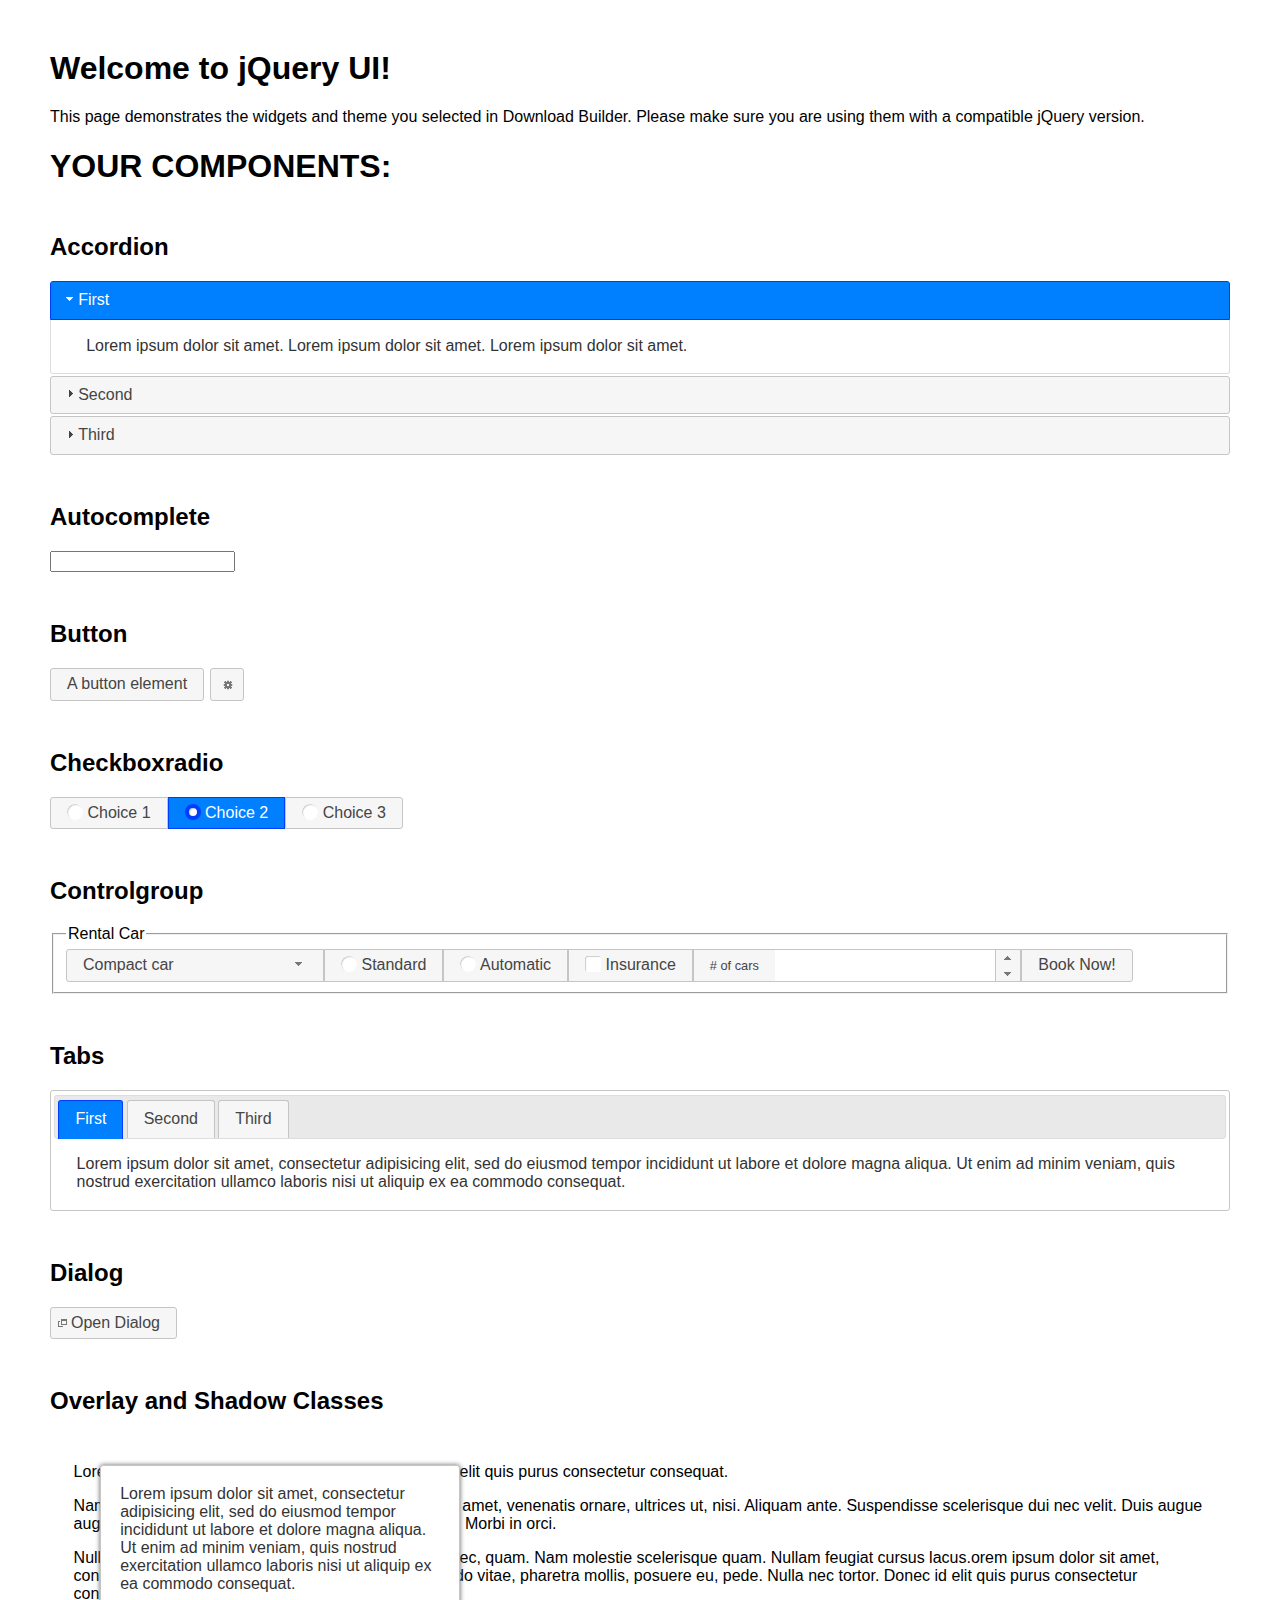
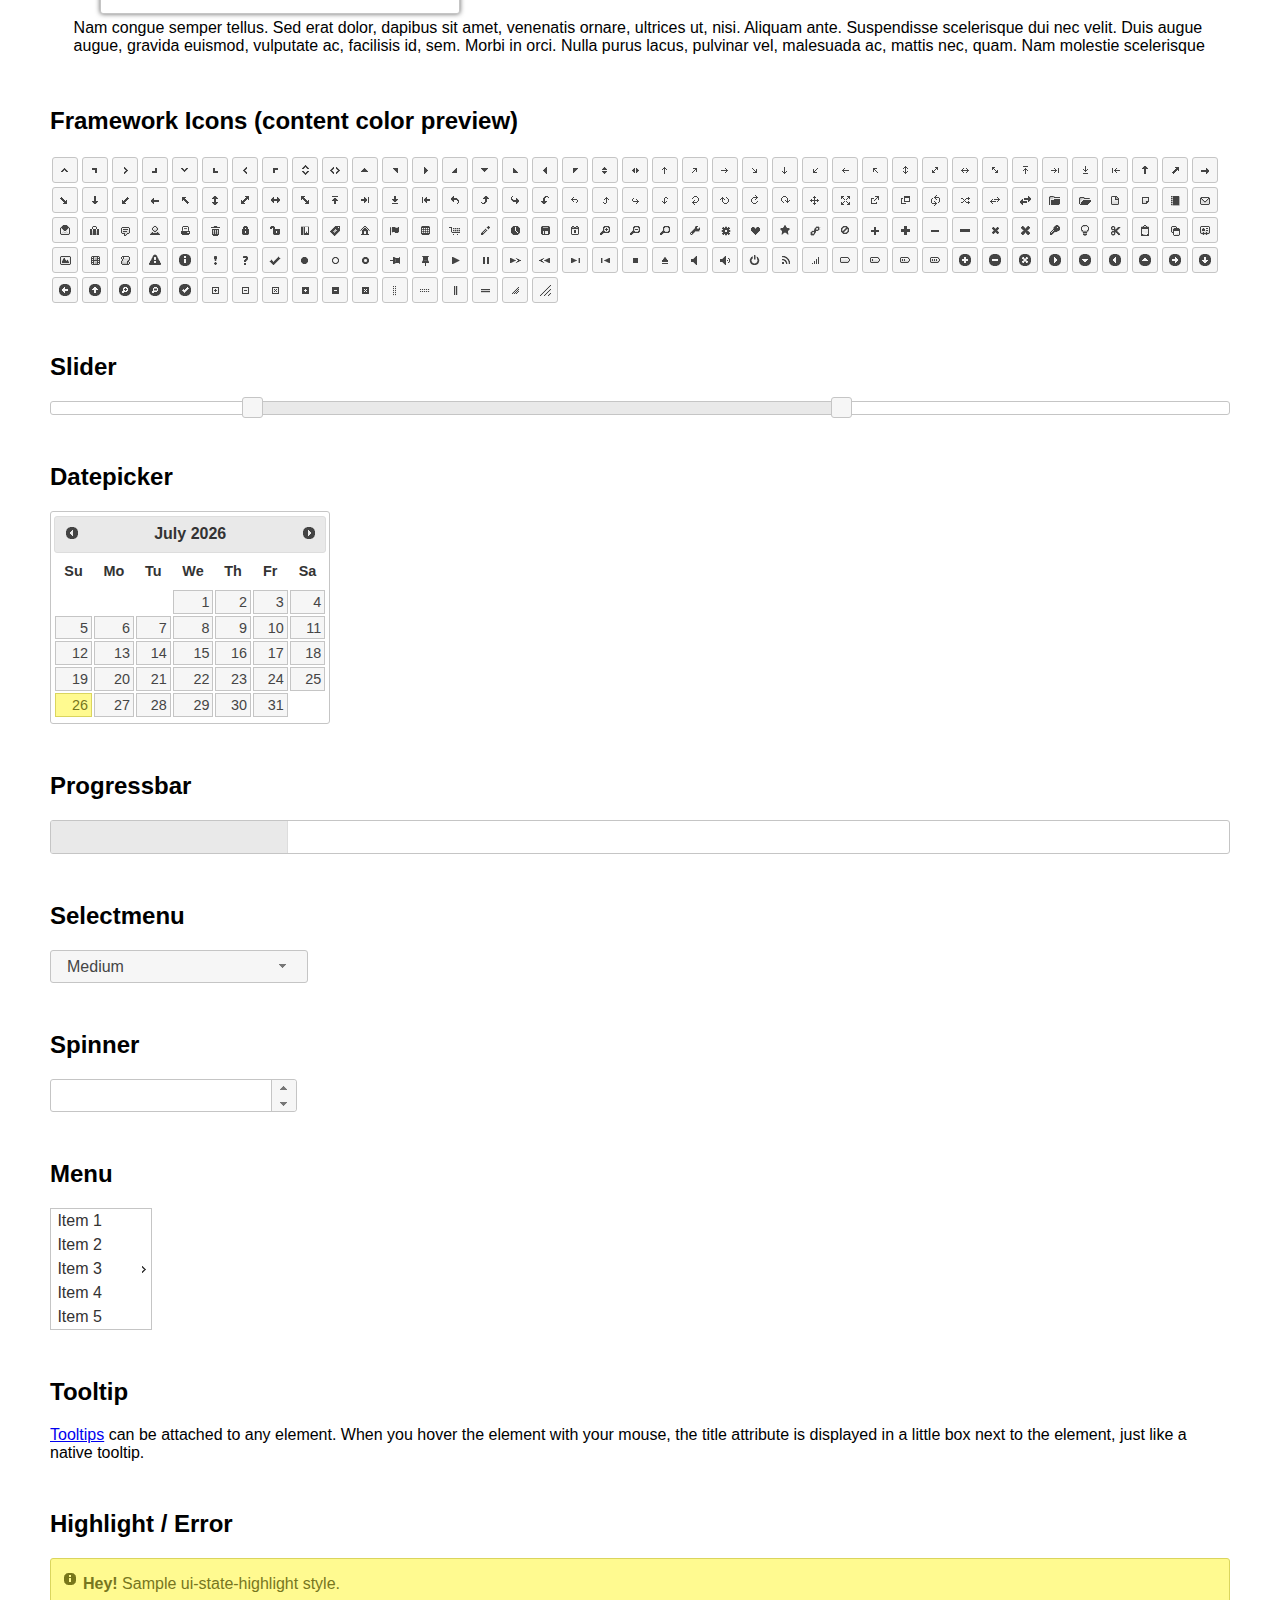
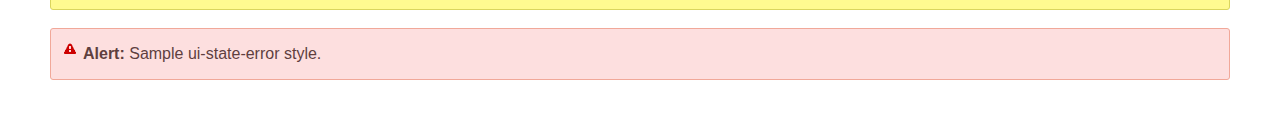
<file: scripts/jquery-ui-1.12.1/index.html>
<!doctype html>
<html lang="us">
<head>
	<meta charset="utf-8">
	<title>jQuery UI Example Page</title>
	<link href="jquery-ui.css" rel="stylesheet">
	<style>
	body{
		font-family: "Trebuchet MS", sans-serif;
		margin: 50px;
	}
	.demoHeaders {
		margin-top: 2em;
	}
	#dialog-link {
		padding: .4em 1em .4em 20px;
		text-decoration: none;
		position: relative;
	}
	#dialog-link span.ui-icon {
		margin: 0 5px 0 0;
		position: absolute;
		left: .2em;
		top: 50%;
		margin-top: -8px;
	}
	#icons {
		margin: 0;
		padding: 0;
	}
	#icons li {
		margin: 2px;
		position: relative;
		padding: 4px 0;
		cursor: pointer;
		float: left;
		list-style: none;
	}
	#icons span.ui-icon {
		float: left;
		margin: 0 4px;
	}
	.fakewindowcontain .ui-widget-overlay {
		position: absolute;
	}
	select {
		width: 200px;
	}
	</style>
</head>
<body>

<h1>Welcome to jQuery UI!</h1>

<div class="ui-widget">
	<p>This page demonstrates the widgets and theme you selected in Download Builder. Please make sure you are using them with a compatible jQuery version.</p>
</div>

<h1>YOUR COMPONENTS:</h1>


<!-- Accordion -->
<h2 class="demoHeaders">Accordion</h2>
<div id="accordion">
	<h3>First</h3>
	<div>Lorem ipsum dolor sit amet. Lorem ipsum dolor sit amet. Lorem ipsum dolor sit amet.</div>
	<h3>Second</h3>
	<div>Phasellus mattis tincidunt nibh.</div>
	<h3>Third</h3>
	<div>Nam dui erat, auctor a, dignissim quis.</div>
</div>



<!-- Autocomplete -->
<h2 class="demoHeaders">Autocomplete</h2>
<div>
	<input id="autocomplete" title="type &quot;a&quot;">
</div>



<!-- Button -->
<h2 class="demoHeaders">Button</h2>
<button id="button">A button element</button>
<button id="button-icon">An icon-only button</button>



<!-- Checkboxradio -->
<h2 class="demoHeaders">Checkboxradio</h2>
<form style="margin-top: 1em;">
	<div id="radioset">
		<input type="radio" id="radio1" name="radio"><label for="radio1">Choice 1</label>
		<input type="radio" id="radio2" name="radio" checked="checked"><label for="radio2">Choice 2</label>
		<input type="radio" id="radio3" name="radio"><label for="radio3">Choice 3</label>
	</div>
</form>



<!-- Controlgroup -->
<h2 class="demoHeaders">Controlgroup</h2>
<fieldset>
	<legend>Rental Car</legend>
	<div id="controlgroup">
		<select id="car-type">
			<option>Compact car</option>
			<option>Midsize car</option>
			<option>Full size car</option>
			<option>SUV</option>
			<option>Luxury</option>
			<option>Truck</option>
			<option>Van</option>
		</select>
		<label for="transmission-standard">Standard</label>
		<input type="radio" name="transmission" id="transmission-standard">
		<label for="transmission-automatic">Automatic</label>
		<input type="radio" name="transmission" id="transmission-automatic">
		<label for="insurance">Insurance</label>
		<input type="checkbox" name="insurance" id="insurance">
		<label for="horizontal-spinner" class="ui-controlgroup-label"># of cars</label>
		<input id="horizontal-spinner" class="ui-spinner-input">
		<button>Book Now!</button>
	</div>
</fieldset>



<!-- Tabs -->
<h2 class="demoHeaders">Tabs</h2>
<div id="tabs">
	<ul>
		<li><a href="#tabs-1">First</a></li>
		<li><a href="#tabs-2">Second</a></li>
		<li><a href="#tabs-3">Third</a></li>
	</ul>
	<div id="tabs-1">Lorem ipsum dolor sit amet, consectetur adipisicing elit, sed do eiusmod tempor incididunt ut labore et dolore magna aliqua. Ut enim ad minim veniam, quis nostrud exercitation ullamco laboris nisi ut aliquip ex ea commodo consequat.</div>
	<div id="tabs-2">Phasellus mattis tincidunt nibh. Cras orci urna, blandit id, pretium vel, aliquet ornare, felis. Maecenas scelerisque sem non nisl. Fusce sed lorem in enim dictum bibendum.</div>
	<div id="tabs-3">Nam dui erat, auctor a, dignissim quis, sollicitudin eu, felis. Pellentesque nisi urna, interdum eget, sagittis et, consequat vestibulum, lacus. Mauris porttitor ullamcorper augue.</div>
</div>



<h2 class="demoHeaders">Dialog</h2>
<p>
	<button id="dialog-link" class="ui-button ui-corner-all ui-widget">
		<span class="ui-icon ui-icon-newwin"></span>Open Dialog
	</button>
</p>

<h2 class="demoHeaders">Overlay and Shadow Classes</h2>
<div style="position: relative; width: 96%; height: 200px; padding:1% 2%; overflow:hidden;" class="fakewindowcontain">
	<p>Lorem ipsum dolor sit amet,  Nulla nec tortor. Donec id elit quis purus consectetur consequat. </p><p>Nam congue semper tellus. Sed erat dolor, dapibus sit amet, venenatis ornare, ultrices ut, nisi. Aliquam ante. Suspendisse scelerisque dui nec velit. Duis augue augue, gravida euismod, vulputate ac, facilisis id, sem. Morbi in orci. </p><p>Nulla purus lacus, pulvinar vel, malesuada ac, mattis nec, quam. Nam molestie scelerisque quam. Nullam feugiat cursus lacus.orem ipsum dolor sit amet, consectetur adipiscing elit. Donec libero risus, commodo vitae, pharetra mollis, posuere eu, pede. Nulla nec tortor. Donec id elit quis purus consectetur consequat. </p><p>Nam congue semper tellus. Sed erat dolor, dapibus sit amet, venenatis ornare, ultrices ut, nisi. Aliquam ante. Suspendisse scelerisque dui nec velit. Duis augue augue, gravida euismod, vulputate ac, facilisis id, sem. Morbi in orci. Nulla purus lacus, pulvinar vel, malesuada ac, mattis nec, quam. Nam molestie scelerisque quam. </p><p>Nullam feugiat cursus lacus.orem ipsum dolor sit amet, consectetur adipiscing elit. Donec libero risus, commodo vitae, pharetra mollis, posuere eu, pede. Nulla nec tortor. Donec id elit quis purus consectetur consequat. Nam congue semper tellus. Sed erat dolor, dapibus sit amet, venenatis ornare, ultrices ut, nisi. Aliquam ante. </p><p>Suspendisse scelerisque dui nec velit. Duis augue augue, gravida euismod, vulputate ac, facilisis id, sem. Morbi in orci. Nulla purus lacus, pulvinar vel, malesuada ac, mattis nec, quam. Nam molestie scelerisque quam. Nullam feugiat cursus lacus.orem ipsum dolor sit amet, consectetur adipiscing elit. Donec libero risus, commodo vitae, pharetra mollis, posuere eu, pede. Nulla nec tortor. Donec id elit quis purus consectetur consequat. Nam congue semper tellus. Sed erat dolor, dapibus sit amet, venenatis ornare, ultrices ut, nisi. </p>

	<!-- ui-dialog -->
	<div class="ui-widget-overlay ui-front"></div>
	<div style="position: absolute; width: 320px; left: 50px; top: 30px; padding: 1.2em" class="ui-widget ui-front ui-widget-content ui-corner-all ui-widget-shadow">
		Lorem ipsum dolor sit amet, consectetur adipisicing elit, sed do eiusmod tempor incididunt ut labore et dolore magna aliqua. Ut enim ad minim veniam, quis nostrud exercitation ullamco laboris nisi ut aliquip ex ea commodo consequat.
	</div>

</div>

<!-- ui-dialog -->
<div id="dialog" title="Dialog Title">
	<p>Lorem ipsum dolor sit amet, consectetur adipisicing elit, sed do eiusmod tempor incididunt ut labore et dolore magna aliqua. Ut enim ad minim veniam, quis nostrud exercitation ullamco laboris nisi ut aliquip ex ea commodo consequat.</p>
</div>



<h2 class="demoHeaders">Framework Icons (content color preview)</h2>
<ul id="icons" class="ui-widget ui-helper-clearfix">
	<li class="ui-state-default ui-corner-all" title=".ui-icon-caret-1-n"><span class="ui-icon ui-icon-caret-1-n"></span></li>
	<li class="ui-state-default ui-corner-all" title=".ui-icon-caret-1-ne"><span class="ui-icon ui-icon-caret-1-ne"></span></li>
	<li class="ui-state-default ui-corner-all" title=".ui-icon-caret-1-e"><span class="ui-icon ui-icon-caret-1-e"></span></li>
	<li class="ui-state-default ui-corner-all" title=".ui-icon-caret-1-se"><span class="ui-icon ui-icon-caret-1-se"></span></li>
	<li class="ui-state-default ui-corner-all" title=".ui-icon-caret-1-s"><span class="ui-icon ui-icon-caret-1-s"></span></li>
	<li class="ui-state-default ui-corner-all" title=".ui-icon-caret-1-sw"><span class="ui-icon ui-icon-caret-1-sw"></span></li>
	<li class="ui-state-default ui-corner-all" title=".ui-icon-caret-1-w"><span class="ui-icon ui-icon-caret-1-w"></span></li>
	<li class="ui-state-default ui-corner-all" title=".ui-icon-caret-1-nw"><span class="ui-icon ui-icon-caret-1-nw"></span></li>
	<li class="ui-state-default ui-corner-all" title=".ui-icon-caret-2-n-s"><span class="ui-icon ui-icon-caret-2-n-s"></span></li>
	<li class="ui-state-default ui-corner-all" title=".ui-icon-caret-2-e-w"><span class="ui-icon ui-icon-caret-2-e-w"></span></li>
	<li class="ui-state-default ui-corner-all" title=".ui-icon-triangle-1-n"><span class="ui-icon ui-icon-triangle-1-n"></span></li>
	<li class="ui-state-default ui-corner-all" title=".ui-icon-triangle-1-ne"><span class="ui-icon ui-icon-triangle-1-ne"></span></li>
	<li class="ui-state-default ui-corner-all" title=".ui-icon-triangle-1-e"><span class="ui-icon ui-icon-triangle-1-e"></span></li>
	<li class="ui-state-default ui-corner-all" title=".ui-icon-triangle-1-se"><span class="ui-icon ui-icon-triangle-1-se"></span></li>
	<li class="ui-state-default ui-corner-all" title=".ui-icon-triangle-1-s"><span class="ui-icon ui-icon-triangle-1-s"></span></li>
	<li class="ui-state-default ui-corner-all" title=".ui-icon-triangle-1-sw"><span class="ui-icon ui-icon-triangle-1-sw"></span></li>
	<li class="ui-state-default ui-corner-all" title=".ui-icon-triangle-1-w"><span class="ui-icon ui-icon-triangle-1-w"></span></li>
	<li class="ui-state-default ui-corner-all" title=".ui-icon-triangle-1-nw"><span class="ui-icon ui-icon-triangle-1-nw"></span></li>
	<li class="ui-state-default ui-corner-all" title=".ui-icon-triangle-2-n-s"><span class="ui-icon ui-icon-triangle-2-n-s"></span></li>
	<li class="ui-state-default ui-corner-all" title=".ui-icon-triangle-2-e-w"><span class="ui-icon ui-icon-triangle-2-e-w"></span></li>
	<li class="ui-state-default ui-corner-all" title=".ui-icon-arrow-1-n"><span class="ui-icon ui-icon-arrow-1-n"></span></li>
	<li class="ui-state-default ui-corner-all" title=".ui-icon-arrow-1-ne"><span class="ui-icon ui-icon-arrow-1-ne"></span></li>
	<li class="ui-state-default ui-corner-all" title=".ui-icon-arrow-1-e"><span class="ui-icon ui-icon-arrow-1-e"></span></li>
	<li class="ui-state-default ui-corner-all" title=".ui-icon-arrow-1-se"><span class="ui-icon ui-icon-arrow-1-se"></span></li>
	<li class="ui-state-default ui-corner-all" title=".ui-icon-arrow-1-s"><span class="ui-icon ui-icon-arrow-1-s"></span></li>
	<li class="ui-state-default ui-corner-all" title=".ui-icon-arrow-1-sw"><span class="ui-icon ui-icon-arrow-1-sw"></span></li>
	<li class="ui-state-default ui-corner-all" title=".ui-icon-arrow-1-w"><span class="ui-icon ui-icon-arrow-1-w"></span></li>
	<li class="ui-state-default ui-corner-all" title=".ui-icon-arrow-1-nw"><span class="ui-icon ui-icon-arrow-1-nw"></span></li>
	<li class="ui-state-default ui-corner-all" title=".ui-icon-arrow-2-n-s"><span class="ui-icon ui-icon-arrow-2-n-s"></span></li>
	<li class="ui-state-default ui-corner-all" title=".ui-icon-arrow-2-ne-sw"><span class="ui-icon ui-icon-arrow-2-ne-sw"></span></li>
	<li class="ui-state-default ui-corner-all" title=".ui-icon-arrow-2-e-w"><span class="ui-icon ui-icon-arrow-2-e-w"></span></li>
	<li class="ui-state-default ui-corner-all" title=".ui-icon-arrow-2-se-nw"><span class="ui-icon ui-icon-arrow-2-se-nw"></span></li>
	<li class="ui-state-default ui-corner-all" title=".ui-icon-arrowstop-1-n"><span class="ui-icon ui-icon-arrowstop-1-n"></span></li>
	<li class="ui-state-default ui-corner-all" title=".ui-icon-arrowstop-1-e"><span class="ui-icon ui-icon-arrowstop-1-e"></span></li>
	<li class="ui-state-default ui-corner-all" title=".ui-icon-arrowstop-1-s"><span class="ui-icon ui-icon-arrowstop-1-s"></span></li>
	<li class="ui-state-default ui-corner-all" title=".ui-icon-arrowstop-1-w"><span class="ui-icon ui-icon-arrowstop-1-w"></span></li>
	<li class="ui-state-default ui-corner-all" title=".ui-icon-arrowthick-1-n"><span class="ui-icon ui-icon-arrowthick-1-n"></span></li>
	<li class="ui-state-default ui-corner-all" title=".ui-icon-arrowthick-1-ne"><span class="ui-icon ui-icon-arrowthick-1-ne"></span></li>
	<li class="ui-state-default ui-corner-all" title=".ui-icon-arrowthick-1-e"><span class="ui-icon ui-icon-arrowthick-1-e"></span></li>
	<li class="ui-state-default ui-corner-all" title=".ui-icon-arrowthick-1-se"><span class="ui-icon ui-icon-arrowthick-1-se"></span></li>
	<li class="ui-state-default ui-corner-all" title=".ui-icon-arrowthick-1-s"><span class="ui-icon ui-icon-arrowthick-1-s"></span></li>
	<li class="ui-state-default ui-corner-all" title=".ui-icon-arrowthick-1-sw"><span class="ui-icon ui-icon-arrowthick-1-sw"></span></li>
	<li class="ui-state-default ui-corner-all" title=".ui-icon-arrowthick-1-w"><span class="ui-icon ui-icon-arrowthick-1-w"></span></li>
	<li class="ui-state-default ui-corner-all" title=".ui-icon-arrowthick-1-nw"><span class="ui-icon ui-icon-arrowthick-1-nw"></span></li>
	<li class="ui-state-default ui-corner-all" title=".ui-icon-arrowthick-2-n-s"><span class="ui-icon ui-icon-arrowthick-2-n-s"></span></li>
	<li class="ui-state-default ui-corner-all" title=".ui-icon-arrowthick-2-ne-sw"><span class="ui-icon ui-icon-arrowthick-2-ne-sw"></span></li>
	<li class="ui-state-default ui-corner-all" title=".ui-icon-arrowthick-2-e-w"><span class="ui-icon ui-icon-arrowthick-2-e-w"></span></li>
	<li class="ui-state-default ui-corner-all" title=".ui-icon-arrowthick-2-se-nw"><span class="ui-icon ui-icon-arrowthick-2-se-nw"></span></li>
	<li class="ui-state-default ui-corner-all" title=".ui-icon-arrowthickstop-1-n"><span class="ui-icon ui-icon-arrowthickstop-1-n"></span></li>
	<li class="ui-state-default ui-corner-all" title=".ui-icon-arrowthickstop-1-e"><span class="ui-icon ui-icon-arrowthickstop-1-e"></span></li>
	<li class="ui-state-default ui-corner-all" title=".ui-icon-arrowthickstop-1-s"><span class="ui-icon ui-icon-arrowthickstop-1-s"></span></li>
	<li class="ui-state-default ui-corner-all" title=".ui-icon-arrowthickstop-1-w"><span class="ui-icon ui-icon-arrowthickstop-1-w"></span></li>
	<li class="ui-state-default ui-corner-all" title=".ui-icon-arrowreturnthick-1-w"><span class="ui-icon ui-icon-arrowreturnthick-1-w"></span></li>
	<li class="ui-state-default ui-corner-all" title=".ui-icon-arrowreturnthick-1-n"><span class="ui-icon ui-icon-arrowreturnthick-1-n"></span></li>
	<li class="ui-state-default ui-corner-all" title=".ui-icon-arrowreturnthick-1-e"><span class="ui-icon ui-icon-arrowreturnthick-1-e"></span></li>
	<li class="ui-state-default ui-corner-all" title=".ui-icon-arrowreturnthick-1-s"><span class="ui-icon ui-icon-arrowreturnthick-1-s"></span></li>
	<li class="ui-state-default ui-corner-all" title=".ui-icon-arrowreturn-1-w"><span class="ui-icon ui-icon-arrowreturn-1-w"></span></li>
	<li class="ui-state-default ui-corner-all" title=".ui-icon-arrowreturn-1-n"><span class="ui-icon ui-icon-arrowreturn-1-n"></span></li>
	<li class="ui-state-default ui-corner-all" title=".ui-icon-arrowreturn-1-e"><span class="ui-icon ui-icon-arrowreturn-1-e"></span></li>
	<li class="ui-state-default ui-corner-all" title=".ui-icon-arrowreturn-1-s"><span class="ui-icon ui-icon-arrowreturn-1-s"></span></li>
	<li class="ui-state-default ui-corner-all" title=".ui-icon-arrowrefresh-1-w"><span class="ui-icon ui-icon-arrowrefresh-1-w"></span></li>
	<li class="ui-state-default ui-corner-all" title=".ui-icon-arrowrefresh-1-n"><span class="ui-icon ui-icon-arrowrefresh-1-n"></span></li>
	<li class="ui-state-default ui-corner-all" title=".ui-icon-arrowrefresh-1-e"><span class="ui-icon ui-icon-arrowrefresh-1-e"></span></li>
	<li class="ui-state-default ui-corner-all" title=".ui-icon-arrowrefresh-1-s"><span class="ui-icon ui-icon-arrowrefresh-1-s"></span></li>
	<li class="ui-state-default ui-corner-all" title=".ui-icon-arrow-4"><span class="ui-icon ui-icon-arrow-4"></span></li>
	<li class="ui-state-default ui-corner-all" title=".ui-icon-arrow-4-diag"><span class="ui-icon ui-icon-arrow-4-diag"></span></li>
	<li class="ui-state-default ui-corner-all" title=".ui-icon-extlink"><span class="ui-icon ui-icon-extlink"></span></li>
	<li class="ui-state-default ui-corner-all" title=".ui-icon-newwin"><span class="ui-icon ui-icon-newwin"></span></li>
	<li class="ui-state-default ui-corner-all" title=".ui-icon-refresh"><span class="ui-icon ui-icon-refresh"></span></li>
	<li class="ui-state-default ui-corner-all" title=".ui-icon-shuffle"><span class="ui-icon ui-icon-shuffle"></span></li>
	<li class="ui-state-default ui-corner-all" title=".ui-icon-transfer-e-w"><span class="ui-icon ui-icon-transfer-e-w"></span></li>
	<li class="ui-state-default ui-corner-all" title=".ui-icon-transferthick-e-w"><span class="ui-icon ui-icon-transferthick-e-w"></span></li>
	<li class="ui-state-default ui-corner-all" title=".ui-icon-folder-collapsed"><span class="ui-icon ui-icon-folder-collapsed"></span></li>
	<li class="ui-state-default ui-corner-all" title=".ui-icon-folder-open"><span class="ui-icon ui-icon-folder-open"></span></li>
	<li class="ui-state-default ui-corner-all" title=".ui-icon-document"><span class="ui-icon ui-icon-document"></span></li>
	<li class="ui-state-default ui-corner-all" title=".ui-icon-document-b"><span class="ui-icon ui-icon-document-b"></span></li>
	<li class="ui-state-default ui-corner-all" title=".ui-icon-note"><span class="ui-icon ui-icon-note"></span></li>
	<li class="ui-state-default ui-corner-all" title=".ui-icon-mail-closed"><span class="ui-icon ui-icon-mail-closed"></span></li>
	<li class="ui-state-default ui-corner-all" title=".ui-icon-mail-open"><span class="ui-icon ui-icon-mail-open"></span></li>
	<li class="ui-state-default ui-corner-all" title=".ui-icon-suitcase"><span class="ui-icon ui-icon-suitcase"></span></li>
	<li class="ui-state-default ui-corner-all" title=".ui-icon-comment"><span class="ui-icon ui-icon-comment"></span></li>
	<li class="ui-state-default ui-corner-all" title=".ui-icon-person"><span class="ui-icon ui-icon-person"></span></li>
	<li class="ui-state-default ui-corner-all" title=".ui-icon-print"><span class="ui-icon ui-icon-print"></span></li>
	<li class="ui-state-default ui-corner-all" title=".ui-icon-trash"><span class="ui-icon ui-icon-trash"></span></li>
	<li class="ui-state-default ui-corner-all" title=".ui-icon-locked"><span class="ui-icon ui-icon-locked"></span></li>
	<li class="ui-state-default ui-corner-all" title=".ui-icon-unlocked"><span class="ui-icon ui-icon-unlocked"></span></li>
	<li class="ui-state-default ui-corner-all" title=".ui-icon-bookmark"><span class="ui-icon ui-icon-bookmark"></span></li>
	<li class="ui-state-default ui-corner-all" title=".ui-icon-tag"><span class="ui-icon ui-icon-tag"></span></li>
	<li class="ui-state-default ui-corner-all" title=".ui-icon-home"><span class="ui-icon ui-icon-home"></span></li>
	<li class="ui-state-default ui-corner-all" title=".ui-icon-flag"><span class="ui-icon ui-icon-flag"></span></li>
	<li class="ui-state-default ui-corner-all" title=".ui-icon-calculator"><span class="ui-icon ui-icon-calculator"></span></li>
	<li class="ui-state-default ui-corner-all" title=".ui-icon-cart"><span class="ui-icon ui-icon-cart"></span></li>
	<li class="ui-state-default ui-corner-all" title=".ui-icon-pencil"><span class="ui-icon ui-icon-pencil"></span></li>
	<li class="ui-state-default ui-corner-all" title=".ui-icon-clock"><span class="ui-icon ui-icon-clock"></span></li>
	<li class="ui-state-default ui-corner-all" title=".ui-icon-disk"><span class="ui-icon ui-icon-disk"></span></li>
	<li class="ui-state-default ui-corner-all" title=".ui-icon-calendar"><span class="ui-icon ui-icon-calendar"></span></li>
	<li class="ui-state-default ui-corner-all" title=".ui-icon-zoomin"><span class="ui-icon ui-icon-zoomin"></span></li>
	<li class="ui-state-default ui-corner-all" title=".ui-icon-zoomout"><span class="ui-icon ui-icon-zoomout"></span></li>
	<li class="ui-state-default ui-corner-all" title=".ui-icon-search"><span class="ui-icon ui-icon-search"></span></li>
	<li class="ui-state-default ui-corner-all" title=".ui-icon-wrench"><span class="ui-icon ui-icon-wrench"></span></li>
	<li class="ui-state-default ui-corner-all" title=".ui-icon-gear"><span class="ui-icon ui-icon-gear"></span></li>
	<li class="ui-state-default ui-corner-all" title=".ui-icon-heart"><span class="ui-icon ui-icon-heart"></span></li>
	<li class="ui-state-default ui-corner-all" title=".ui-icon-star"><span class="ui-icon ui-icon-star"></span></li>
	<li class="ui-state-default ui-corner-all" title=".ui-icon-link"><span class="ui-icon ui-icon-link"></span></li>
	<li class="ui-state-default ui-corner-all" title=".ui-icon-cancel"><span class="ui-icon ui-icon-cancel"></span></li>
	<li class="ui-state-default ui-corner-all" title=".ui-icon-plus"><span class="ui-icon ui-icon-plus"></span></li>
	<li class="ui-state-default ui-corner-all" title=".ui-icon-plusthick"><span class="ui-icon ui-icon-plusthick"></span></li>
	<li class="ui-state-default ui-corner-all" title=".ui-icon-minus"><span class="ui-icon ui-icon-minus"></span></li>
	<li class="ui-state-default ui-corner-all" title=".ui-icon-minusthick"><span class="ui-icon ui-icon-minusthick"></span></li>
	<li class="ui-state-default ui-corner-all" title=".ui-icon-close"><span class="ui-icon ui-icon-close"></span></li>
	<li class="ui-state-default ui-corner-all" title=".ui-icon-closethick"><span class="ui-icon ui-icon-closethick"></span></li>
	<li class="ui-state-default ui-corner-all" title=".ui-icon-key"><span class="ui-icon ui-icon-key"></span></li>
	<li class="ui-state-default ui-corner-all" title=".ui-icon-lightbulb"><span class="ui-icon ui-icon-lightbulb"></span></li>
	<li class="ui-state-default ui-corner-all" title=".ui-icon-scissors"><span class="ui-icon ui-icon-scissors"></span></li>
	<li class="ui-state-default ui-corner-all" title=".ui-icon-clipboard"><span class="ui-icon ui-icon-clipboard"></span></li>
	<li class="ui-state-default ui-corner-all" title=".ui-icon-copy"><span class="ui-icon ui-icon-copy"></span></li>
	<li class="ui-state-default ui-corner-all" title=".ui-icon-contact"><span class="ui-icon ui-icon-contact"></span></li>
	<li class="ui-state-default ui-corner-all" title=".ui-icon-image"><span class="ui-icon ui-icon-image"></span></li>
	<li class="ui-state-default ui-corner-all" title=".ui-icon-video"><span class="ui-icon ui-icon-video"></span></li>
	<li class="ui-state-default ui-corner-all" title=".ui-icon-script"><span class="ui-icon ui-icon-script"></span></li>
	<li class="ui-state-default ui-corner-all" title=".ui-icon-alert"><span class="ui-icon ui-icon-alert"></span></li>
	<li class="ui-state-default ui-corner-all" title=".ui-icon-info"><span class="ui-icon ui-icon-info"></span></li>
	<li class="ui-state-default ui-corner-all" title=".ui-icon-notice"><span class="ui-icon ui-icon-notice"></span></li>
	<li class="ui-state-default ui-corner-all" title=".ui-icon-help"><span class="ui-icon ui-icon-help"></span></li>
	<li class="ui-state-default ui-corner-all" title=".ui-icon-check"><span class="ui-icon ui-icon-check"></span></li>
	<li class="ui-state-default ui-corner-all" title=".ui-icon-bullet"><span class="ui-icon ui-icon-bullet"></span></li>
	<li class="ui-state-default ui-corner-all" title=".ui-icon-radio-off"><span class="ui-icon ui-icon-radio-off"></span></li>
	<li class="ui-state-default ui-corner-all" title=".ui-icon-radio-on"><span class="ui-icon ui-icon-radio-on"></span></li>
	<li class="ui-state-default ui-corner-all" title=".ui-icon-pin-w"><span class="ui-icon ui-icon-pin-w"></span></li>
	<li class="ui-state-default ui-corner-all" title=".ui-icon-pin-s"><span class="ui-icon ui-icon-pin-s"></span></li>
	<li class="ui-state-default ui-corner-all" title=".ui-icon-play"><span class="ui-icon ui-icon-play"></span></li>
	<li class="ui-state-default ui-corner-all" title=".ui-icon-pause"><span class="ui-icon ui-icon-pause"></span></li>
	<li class="ui-state-default ui-corner-all" title=".ui-icon-seek-next"><span class="ui-icon ui-icon-seek-next"></span></li>
	<li class="ui-state-default ui-corner-all" title=".ui-icon-seek-prev"><span class="ui-icon ui-icon-seek-prev"></span></li>
	<li class="ui-state-default ui-corner-all" title=".ui-icon-seek-end"><span class="ui-icon ui-icon-seek-end"></span></li>
	<li class="ui-state-default ui-corner-all" title=".ui-icon-seek-first"><span class="ui-icon ui-icon-seek-first"></span></li>
	<li class="ui-state-default ui-corner-all" title=".ui-icon-stop"><span class="ui-icon ui-icon-stop"></span></li>
	<li class="ui-state-default ui-corner-all" title=".ui-icon-eject"><span class="ui-icon ui-icon-eject"></span></li>
	<li class="ui-state-default ui-corner-all" title=".ui-icon-volume-off"><span class="ui-icon ui-icon-volume-off"></span></li>
	<li class="ui-state-default ui-corner-all" title=".ui-icon-volume-on"><span class="ui-icon ui-icon-volume-on"></span></li>
	<li class="ui-state-default ui-corner-all" title=".ui-icon-power"><span class="ui-icon ui-icon-power"></span></li>
	<li class="ui-state-default ui-corner-all" title=".ui-icon-signal-diag"><span class="ui-icon ui-icon-signal-diag"></span></li>
	<li class="ui-state-default ui-corner-all" title=".ui-icon-signal"><span class="ui-icon ui-icon-signal"></span></li>
	<li class="ui-state-default ui-corner-all" title=".ui-icon-battery-0"><span class="ui-icon ui-icon-battery-0"></span></li>
	<li class="ui-state-default ui-corner-all" title=".ui-icon-battery-1"><span class="ui-icon ui-icon-battery-1"></span></li>
	<li class="ui-state-default ui-corner-all" title=".ui-icon-battery-2"><span class="ui-icon ui-icon-battery-2"></span></li>
	<li class="ui-state-default ui-corner-all" title=".ui-icon-battery-3"><span class="ui-icon ui-icon-battery-3"></span></li>
	<li class="ui-state-default ui-corner-all" title=".ui-icon-circle-plus"><span class="ui-icon ui-icon-circle-plus"></span></li>
	<li class="ui-state-default ui-corner-all" title=".ui-icon-circle-minus"><span class="ui-icon ui-icon-circle-minus"></span></li>
	<li class="ui-state-default ui-corner-all" title=".ui-icon-circle-close"><span class="ui-icon ui-icon-circle-close"></span></li>
	<li class="ui-state-default ui-corner-all" title=".ui-icon-circle-triangle-e"><span class="ui-icon ui-icon-circle-triangle-e"></span></li>
	<li class="ui-state-default ui-corner-all" title=".ui-icon-circle-triangle-s"><span class="ui-icon ui-icon-circle-triangle-s"></span></li>
	<li class="ui-state-default ui-corner-all" title=".ui-icon-circle-triangle-w"><span class="ui-icon ui-icon-circle-triangle-w"></span></li>
	<li class="ui-state-default ui-corner-all" title=".ui-icon-circle-triangle-n"><span class="ui-icon ui-icon-circle-triangle-n"></span></li>
	<li class="ui-state-default ui-corner-all" title=".ui-icon-circle-arrow-e"><span class="ui-icon ui-icon-circle-arrow-e"></span></li>
	<li class="ui-state-default ui-corner-all" title=".ui-icon-circle-arrow-s"><span class="ui-icon ui-icon-circle-arrow-s"></span></li>
	<li class="ui-state-default ui-corner-all" title=".ui-icon-circle-arrow-w"><span class="ui-icon ui-icon-circle-arrow-w"></span></li>
	<li class="ui-state-default ui-corner-all" title=".ui-icon-circle-arrow-n"><span class="ui-icon ui-icon-circle-arrow-n"></span></li>
	<li class="ui-state-default ui-corner-all" title=".ui-icon-circle-zoomin"><span class="ui-icon ui-icon-circle-zoomin"></span></li>
	<li class="ui-state-default ui-corner-all" title=".ui-icon-circle-zoomout"><span class="ui-icon ui-icon-circle-zoomout"></span></li>
	<li class="ui-state-default ui-corner-all" title=".ui-icon-circle-check"><span class="ui-icon ui-icon-circle-check"></span></li>
	<li class="ui-state-default ui-corner-all" title=".ui-icon-circlesmall-plus"><span class="ui-icon ui-icon-circlesmall-plus"></span></li>
	<li class="ui-state-default ui-corner-all" title=".ui-icon-circlesmall-minus"><span class="ui-icon ui-icon-circlesmall-minus"></span></li>
	<li class="ui-state-default ui-corner-all" title=".ui-icon-circlesmall-close"><span class="ui-icon ui-icon-circlesmall-close"></span></li>
	<li class="ui-state-default ui-corner-all" title=".ui-icon-squaresmall-plus"><span class="ui-icon ui-icon-squaresmall-plus"></span></li>
	<li class="ui-state-default ui-corner-all" title=".ui-icon-squaresmall-minus"><span class="ui-icon ui-icon-squaresmall-minus"></span></li>
	<li class="ui-state-default ui-corner-all" title=".ui-icon-squaresmall-close"><span class="ui-icon ui-icon-squaresmall-close"></span></li>
	<li class="ui-state-default ui-corner-all" title=".ui-icon-grip-dotted-vertical"><span class="ui-icon ui-icon-grip-dotted-vertical"></span></li>
	<li class="ui-state-default ui-corner-all" title=".ui-icon-grip-dotted-horizontal"><span class="ui-icon ui-icon-grip-dotted-horizontal"></span></li>
	<li class="ui-state-default ui-corner-all" title=".ui-icon-grip-solid-vertical"><span class="ui-icon ui-icon-grip-solid-vertical"></span></li>
	<li class="ui-state-default ui-corner-all" title=".ui-icon-grip-solid-horizontal"><span class="ui-icon ui-icon-grip-solid-horizontal"></span></li>
	<li class="ui-state-default ui-corner-all" title=".ui-icon-gripsmall-diagonal-se"><span class="ui-icon ui-icon-gripsmall-diagonal-se"></span></li>
	<li class="ui-state-default ui-corner-all" title=".ui-icon-grip-diagonal-se"><span class="ui-icon ui-icon-grip-diagonal-se"></span></li>
</ul>


<!-- Slider -->
<h2 class="demoHeaders">Slider</h2>
<div id="slider"></div>



<!-- Datepicker -->
<h2 class="demoHeaders">Datepicker</h2>
<div id="datepicker"></div>



<!-- Progressbar -->
<h2 class="demoHeaders">Progressbar</h2>
<div id="progressbar"></div>



<!-- Progressbar -->
<h2 class="demoHeaders">Selectmenu</h2>
<select id="selectmenu">
	<option>Slower</option>
	<option>Slow</option>
	<option selected="selected">Medium</option>
	<option>Fast</option>
	<option>Faster</option>
</select>



<!-- Spinner -->
<h2 class="demoHeaders">Spinner</h2>
<input id="spinner">



<!-- Menu -->
<h2 class="demoHeaders">Menu</h2>
<ul style="width:100px;" id="menu">
	<li><div>Item 1</div></li>
	<li><div>Item 2</div></li>
	<li><div>Item 3</div>
		<ul>
			<li><div>Item 3-1</div></li>
			<li><div>Item 3-2</div></li>
			<li><div>Item 3-3</div></li>
			<li><div>Item 3-4</div></li>
			<li><div>Item 3-5</div></li>
		</ul>
	</li>
	<li><div>Item 4</div></li>
	<li><div>Item 5</div></li>
</ul>



<!-- Tooltip -->
<h2 class="demoHeaders">Tooltip</h2>
<p id="tooltip">
	<a href="#" title="That&apos;s what this widget is">Tooltips</a> can be attached to any element. When you hover
the element with your mouse, the title attribute is displayed in a little box next to the element, just like a native tooltip.
</p>


<!-- Highlight / Error -->
<h2 class="demoHeaders">Highlight / Error</h2>
<div class="ui-widget">
	<div class="ui-state-highlight ui-corner-all" style="margin-top: 20px; padding: 0 .7em;">
		<p><span class="ui-icon ui-icon-info" style="float: left; margin-right: .3em;"></span>
		<strong>Hey!</strong> Sample ui-state-highlight style.</p>
	</div>
</div>
<br>
<div class="ui-widget">
	<div class="ui-state-error ui-corner-all" style="padding: 0 .7em;">
		<p><span class="ui-icon ui-icon-alert" style="float: left; margin-right: .3em;"></span>
		<strong>Alert:</strong> Sample ui-state-error style.</p>
	</div>
</div>

<script src="external/jquery/jquery.js"></script>
<script src="jquery-ui.js"></script>
<script>

$( "#accordion" ).accordion();



var availableTags = [
	"ActionScript",
	"AppleScript",
	"Asp",
	"BASIC",
	"C",
	"C++",
	"Clojure",
	"COBOL",
	"ColdFusion",
	"Erlang",
	"Fortran",
	"Groovy",
	"Haskell",
	"Java",
	"JavaScript",
	"Lisp",
	"Perl",
	"PHP",
	"Python",
	"Ruby",
	"Scala",
	"Scheme"
];
$( "#autocomplete" ).autocomplete({
	source: availableTags
});



$( "#button" ).button();
$( "#button-icon" ).button({
	icon: "ui-icon-gear",
	showLabel: false
});



$( "#radioset" ).buttonset();



$( "#controlgroup" ).controlgroup();



$( "#tabs" ).tabs();



$( "#dialog" ).dialog({
	autoOpen: false,
	width: 400,
	buttons: [
		{
			text: "Ok",
			click: function() {
				$( this ).dialog( "close" );
			}
		},
		{
			text: "Cancel",
			click: function() {
				$( this ).dialog( "close" );
			}
		}
	]
});

// Link to open the dialog
$( "#dialog-link" ).click(function( event ) {
	$( "#dialog" ).dialog( "open" );
	event.preventDefault();
});



$( "#datepicker" ).datepicker({
	inline: true
});



$( "#slider" ).slider({
	range: true,
	values: [ 17, 67 ]
});



$( "#progressbar" ).progressbar({
	value: 20
});



$( "#spinner" ).spinner();



$( "#menu" ).menu();



$( "#tooltip" ).tooltip();



$( "#selectmenu" ).selectmenu();


// Hover states on the static widgets
$( "#dialog-link, #icons li" ).hover(
	function() {
		$( this ).addClass( "ui-state-hover" );
	},
	function() {
		$( this ).removeClass( "ui-state-hover" );
	}
);
</script>
</body>
</html>
</file>
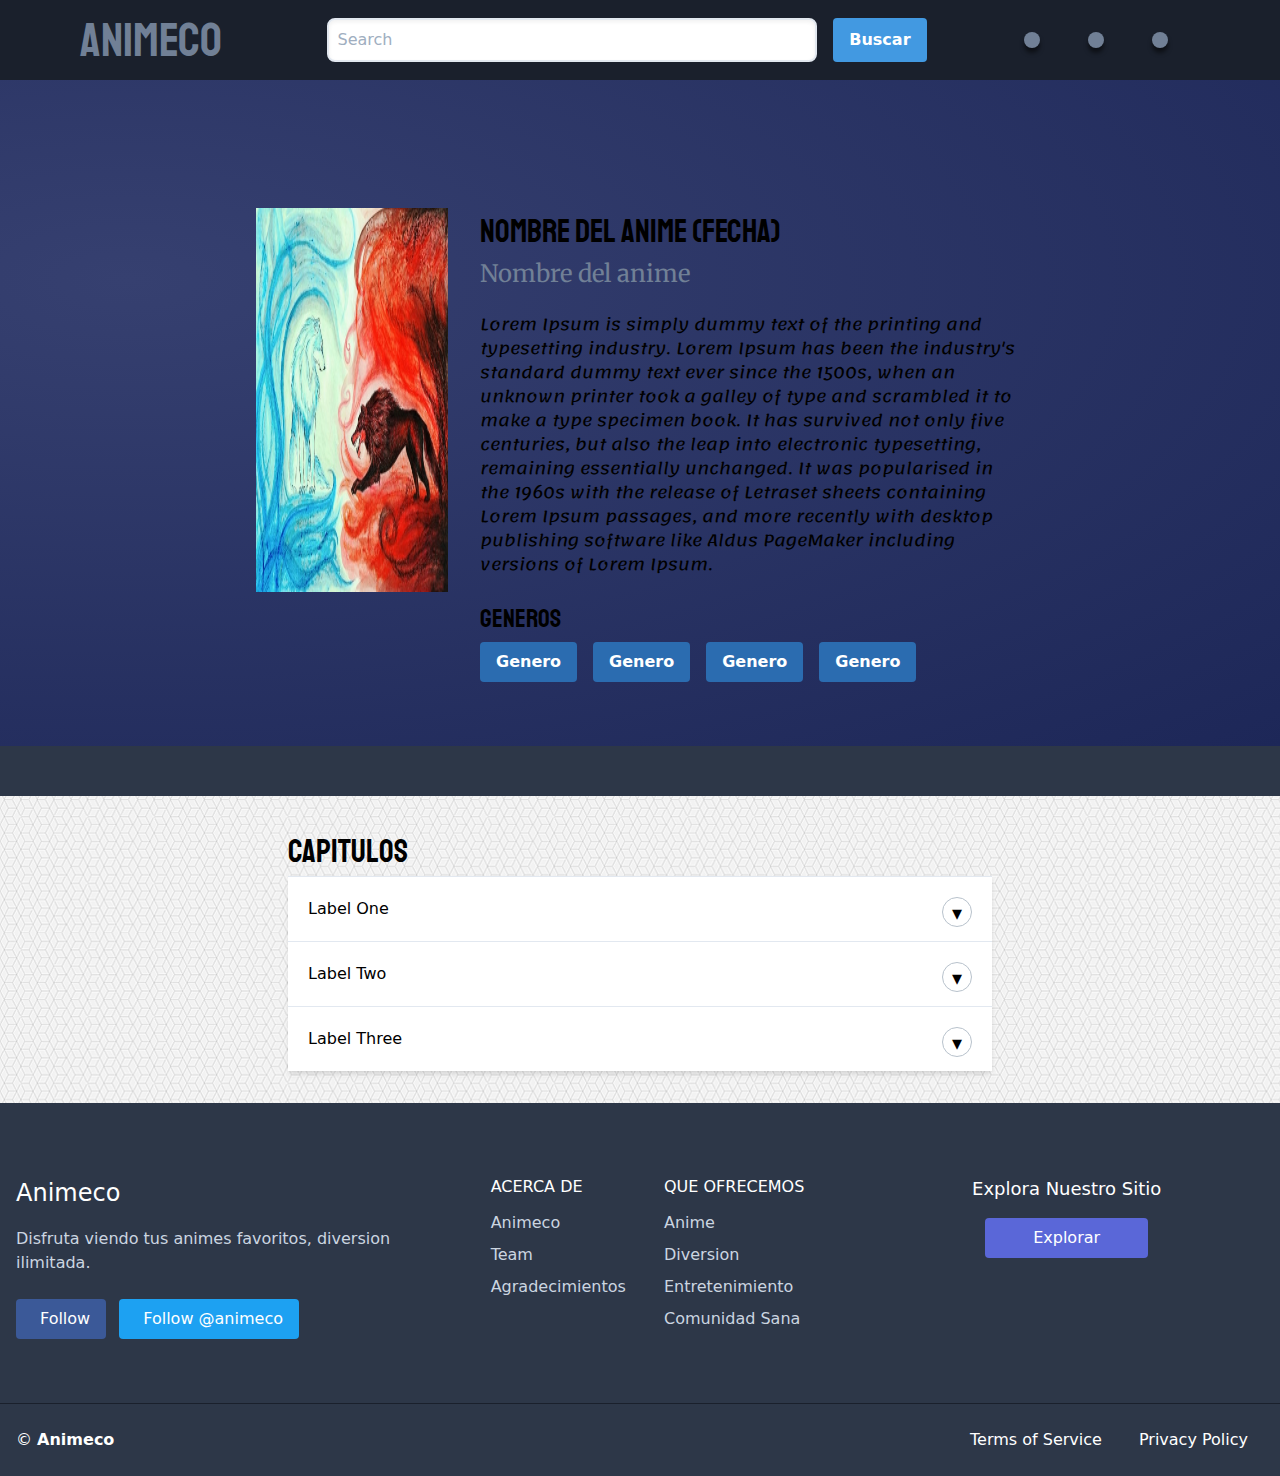
<file: html/library.html>
<!DOCTYPE html>
<html lang="es">

<head>
    <meta charset="UTF-8">
    <meta name="viewport" content="width=device-width, initial-scale=1.0">
    <title>Nombre del anime</title>

    <!-- Estilos-->
    <link rel="stylesheet" href="../tailwind/tailwind.min.css" />
    <link rel="stylesheet" href="../styles/styles.css" />
    <link rel="stylesheet" href="../scripts/jquery-ui-1.12.1/jquery-ui.min.css" />
    <link rel="stylesheet" href="../scripts/jquery-ui-1.12.1/jquery-ui.structure.css" />
    <link rel="stylesheet" href="../scripts/jquery-ui-1.12.1/jquery-ui.theme.css" />

    <!-- Fonts -->
    <link href="https://fonts.googleapis.com/css2?family=Staatliches&display=swap" rel="stylesheet">
    <link rel="stylesheet" href="https://use.fontawesome.com/releases/v5.8.1/css/all.css"
        integrity="sha384-50oBUHEmvpQ+1lW4y57PTFmhCaXp0ML5d60M1M7uH2+nqUivzIebhndOJK28anvf" crossorigin="anonymous">
    <link href="https://fonts.googleapis.com/css2?family=Lemonada:wght@300;400&display=swap" rel="stylesheet">
    <link href="https://fonts.googleapis.com/css2?family=Jockey+One&display=swap" rel="stylesheet">
    <link href="https://fonts.googleapis.com/css2?family=Merriweather:ital,wght@0,700;1,400;1,700&display=swap"
        rel="stylesheet">

    <!-- Scripts -->
    <script type="text/javascript" src="../scripts/jquery-3.5.1.min.js"></script>
    <script type="text/javascript" src="../scripts/jquery-ui-1.12.1/jquery-ui.min.js"></script>
    <script type="text/javascript" src="../scripts/javascripts.js"></script>
</head>

<body>
    <!--INICIO CABECERA-->
    <header class="md:flex md:items-center md:justify-between p-4 pb-0 shadow-lg bg-gray-900 md:pb-4">

        <!-- Logo text or image -->
        <div id="logo" class="flex items-center justify-between mb-4 md:mb-0 md:ml-16">
            <h1 class="leading-none mr-0 md:mr-6 text-5xl text-grey-darkest">
                <a class="no-underline text-gray-600 hover:text-black duration-500" href="#">
                    AnimeCo
                </a>
            </h1>

            <a id="boton_navbar" class="text-black hover:text-orange md:hidden" href="#">
                <i class="fa fa-2x fa-bars"></i>
            </a>
        </div>
        <!-- END Logo text or image -->

        <!-- Search field -->
        <form id="navbar" class="flex flex-wrap md:flex-no-wrap mb-0 w-full md:mb-0 md:w-1/4">
            <label class="hidden" for="search-form">Search</label>
            <input class="bg-grey-lightest border-2 focus:border-orange p-2 rounded-lg shadow-inner w-full"
                placeholder="Search" type="text">
            <button class="bg-blue-500 hover:bg-blue-700 text-white font-bold py-2 px-4 rounded ml-0 my-4 md:my-0 md:ml-4">Buscar</button>
        </form>
        <!-- END Search field -->

        <!-- Global navigation -->
        <nav class="hidden mr-0 md:mr-16 menu-principal">
            <ul class="list-reset md:flex md:items-center">
                <li class="mr-0 md:ml-4 md:mr-8">
                    <a class="block no-underline hover:underline py-2 text-grey-darkest hover:text-black md:border-none md:p-2 rounded-full bg-gray-600 duration-500"
                        href="#">
                        <i class="fab duration-500 hover:text-gray-100 fa-facebook text-black text-center md:ml-0"></i>
                    </a>
                    <p class="block text-2xl text-gray-500 md:hidden .font-serif">Facebook</p>
                </li>
                <li class="mr-0 md:ml-4 md:mr-8">
                    <a class="border-t block no-underline hover:underline py-2 text-grey-darkest hover:text-black md:border-none md:p-2 rounded-full bg-gray-600 duration-500"
                        href="#">
                        <i class="fab fa-twitter text-black duration-500 hover:text-gray-100 md:ml-0"></i>
                    </a>
                    <p class="block text-2xl text-gray-500 md:hidden .font-serif ">Twitter</p>
                </li>
                <li class="mr-0 md:ml-4 md:mr-8">
                    <a class="border-t block no-underline hover:underline py-2 text-grey-darkest hover:text-black md:border-none md:p-2 rounded-full bg-gray-600 duration-500"
                        href="#">
                        <i class="fab fa-instagram text-black duration-500 hover:text-gray-100 md:ml-0"></i>
                    </a>
                    <p class="block text-2xl text-gray-500 md:hidden .font-serif">Instagram</p>
                </li>
            </ul>
        </nav>
        <!-- END Global navigation -->

    </header>
    <!--FIN CABECERA-->


    <!--INICIO SECCION INFORMACION-->
    <div id="contenedor_seccion_info">
        <div id="seccion_info" class="flex flex-wrap md:flex-no-wrap pb-16 m-0 m-auto w-3/5 content-center pt-32">
            <!--Imagen del anime-->
            <img class="w-1/4 mr-8" alt="imagen aleatoria" src="../los-dos-lobos.jpg">
    
            <!-- Texto del anime -->
            <div>
                <h2>Nombre del anime (fecha)</h2>
                <h3 class="mb-5 text-gray-600">Nombre del anime</h3>
                <p class="mb-6">Lorem Ipsum is simply dummy text of the printing and typesetting industry. Lorem Ipsum has
                    been the industry's standard dummy text ever since the 1500s, when an unknown printer took a galley of
                    type and scrambled it to make a type specimen book. It has survived not only five centuries, but also
                    the leap into electronic typesetting, remaining essentially unchanged. It was popularised in the 1960s
                    with the release of Letraset sheets containing Lorem Ipsum passages, and more recently with desktop
                    publishing software like Aldus PageMaker including versions of Lorem Ipsum.</p>
                <h4>Generos</h4>
                <ul class="flex flex-wrap">
                    <li class="mr-4"><a href="#"
                            class="inline-block bg-blue-700 hover:bg-blue-800 text-white font-bold mt-1 py-2 text-center px-4 rounded w-full">Genero</a>
                    </li>
                    <li class="mr-4"><a href="#"
                            class="inline-block bg-blue-700 hover:bg-blue-800 text-white font-bold mt-1 py-2 text-center px-4 rounded w-full">Genero</a>
                    </li>
                    <li class="mr-4"><a href="#"
                            class="inline-block bg-blue-700 hover:bg-blue-800 text-white font-bold mt-1 py-2 text-center px-4 rounded w-full">Genero</a>
                    </li>
                    <li class="mr-4"><a href="#"
                            class="inline-block bg-blue-700 hover:bg-blue-800 text-white font-bold mt-1 py-2 text-center px-4 rounded w-full">Genero</a>
                    </li>
                </ul>
            </div>
        </div>
    </div>
    
    <!-- Separador -->
    <div id="hr" class="w-full bg-gray-800">
    </div>

    <!--Inicio Seccion Capitulos-->
    <div class="flex">
        <div>
            <div id="acordeon" class="w-full md:w-3/5 mx-auto p-8">
                <h3>Capitulos</h3>
                <div class="shadow-md">
                    <div class="tab w-full overflow-hidden border-t bg-white">
                        <input class="absolute opacity-0" id="tab-single-one" type="radio" name="tabs2">
                        <label class="block p-5 leading-normal cursor-pointer" for="tab-single-one">Label One</label>
                        <div
                            class="tab-content overflow-hidden border-l-2 bg-gray-100 border-indigo-500 leading-normal">
                            <p class="p-5">Lorem ipsum dolor sit amet, consectetur adipisicing elit. Tenetur,
                                architecto, explicabo perferendis nostrum, maxime impedit atque odit sunt pariatur illo
                                obcaecati soluta molestias iure facere dolorum adipisci eum? Saepe, itaque.</p>
                        </div>
                    </div>
                    <div class="tab w-full overflow-hidden border-t bg-white">
                        <input class="absolute opacity-0" id="tab-single-two" type="radio" name="tabs2">
                        <label class="block p-5 leading-normal cursor-pointer" for="tab-single-two">Label Two</label>
                        <div
                            class="tab-content overflow-hidden border-l-2 bg-gray-100 border-indigo-500 leading-normal">
                            <p class="p-5">Lorem ipsum dolor sit amet, consectetur adipisicing elit. Tenetur,
                                architecto, explicabo perferendis nostrum, maxime impedit atque odit sunt pariatur illo
                                obcaecati soluta molestias iure facere dolorum adipisci eum? Saepe, itaque.</p>
                        </div>
                    </div>
                    <div class="tab w-full overflow-hidden border-t bg-white">
                        <input class="absolute opacity-0" id="tab-single-three" type="radio" name="tabs2">
                        <label class="block p-5 leading-normal cursor-pointer" for="tab-single-three">Label
                            Three</label>
                        <div
                            class="tab-content overflow-hidden border-l-2 bg-gray-100 border-indigo-500 leading-normal">
                            <p class="p-5">Lorem ipsum dolor sit amet, consectetur adipisicing elit. Tenetur,
                                architecto, explicabo perferendis nostrum, maxime impedit atque odit sunt pariatur illo
                                obcaecati soluta molestias iure facere dolorum adipisci eum? Saepe, itaque.</p>
                        </div>
                    </div>
                </div>
            </div>

        </div>
    </div>

    <!--INICIO FOOTER-->
    <div id="footer" class="footer-2 bg-gray-800 pt-6 md:pt-12">
        <div class="container px-4 mx-auto">

            <div class="md:flex md:flex-wrap md:-mx-4 py-6 md:pb-12">

                <div class="footer-info lg:w-1/3 md:px-4">
                    <h4 class="text-white text-2xl mb-4">Animeco</h4>
                    <p class="text-gray-400">Disfruta viendo tus animes favoritos, diversion ilimitada.</p>
                    <div class="mt-4">
                        <button class="bg-facebook py-2 px-4 text-white rounded mt-2 transition-colors duration-300">
                            <span class="fab fa-facebook-f mr-2"></span> Follow
                        </button>
                        <button class="bg-twitter py-2 px-4 text-white rounded ml-2 mt-2 transition-colors duration-300">
                            <span class="fab fa-twitter mr-2"></span> Follow @animeco
                        </button>
                    </div>
                </div>

                <div class="md:w-2/3 lg:w-1/3 md:px-4 xl:pl-16 mt-12 lg:mt-0">
                    <div class="sm:flex">
                        <div class="sm:flex-1">
                            <h6 class="text-base font-medium text-white uppercase mb-2">Acerca De</h6>
                            <div>
                                <a title="Animeco es una pagina echa para disfrutar&#10de tus series animes favoritas, un proyecto realizado&#10por un equipo de jovenes desarrolladores" class="text-gray-400 py-1 block hover:underline cursor-pointer">Animeco</a>
                                <a title="Sebastian Ramirez Acevedo: Frontend&#10&#10Joshua Mosquera Imbaqui: Backend" class="text-gray-400 py-1 block hover:underline cursor-pointer">Team</a>
                                <a class="text-gray-400 py-1 block hover:underline cursor-pointer">Agradecimientos</a>
                            </div>
                        </div>
                        <div class="sm:flex-1 mt-4 sm:mt-0">
                            <h6 class="text-base font-medium text-white uppercase mb-2">Que Ofrecemos</h6>
                            <div>
                                <a class="text-gray-400 py-1 block hover:underline cursor-pointer">Anime</a>
                                <a class="text-gray-400 py-1 block hover:underline cursor-pointer">Diversion</a>
                                <a class="text-gray-400 py-1 block hover:underline cursor-pointer">Entretenimiento</a>
                                <a class="text-gray-400 py-1 block hover:underline cursor-pointer">Comunidad Sana</a>
                            </div>
                        </div>
                    </div>
                </div>

                <div class="md:w-1/3 md:px-4 md:text-center mt-12 lg:mt-0">
                    <h5 class="text-lg text-white font-medium mb-4">Explora Nuestro Sitio</h5>
                    <button class="bg-indigo-600 text-white hover:bg-indigo-700 rounded py-2 px-6 md:px-12 transition-colors duration-300">Explorar</button>
                </div>

            </div>

        </div>

        <div class="border-t border-solid border-gray-900 mt-4 py-4">
            <div class="container px-4 mx-auto">

                <div class="md:flex md:-mx-4 md:items-center">
                    <div class="md:flex-1 md:px-4 text-center md:text-left">
                        <p class="text-white">&copy; <strong>Animeco</strong></p>
                    </div>
                    <div class="md:flex-1 md:px-4 text-center md:text-right">
                        <a href="#" class="py-2 px-4 text-white inline-block hover:underline">Terms of Service</a>
                        <a href="#" class="py-2 px-4 text-white inline-block hover:underline">Privacy Policy</a>
                    </div>
                </div>

            </div>
        </div>

    </div>
    <!--FIN FOOTER-->
</body>

</html>
</file>
<file: styles/styles.css>
/* Estilos Generales */
body{
    background: url(../img/qbkls.png);
}


/*Estilos de la navbar*/
#navbar {
    flex-basis: 48%;
}

.menu-principal .fab{
    font-size: 30px;
}

.menu-principal a{
    box-shadow: 0 5px 4px rgba(0, 0, 0, .5);
}

.menu-principal a:hover{
    transform: translate(0, -10px);
}

.menu-principal a:active{
    transform: translate(0, -10px);
}

.menu-principal ul li:nth-child(1) a:hover{
    background-color: #3b5999;
}

.menu-principal ul li:nth-child(1) a:active{
    background-color: #3b5999;
}

.menu-principal ul li p{
    margin-left: 38%;
}

.menu-principal ul li:nth-child(2) a:hover{
    background-color: #55acee;
}

.menu-principal ul li:nth-child(3) a:hover{
    background-color: #e4405f;
}

.menu-principal ul li:nth-child(2) a:active{
    background-color: #55acee;
}

.menu-principal ul li:nth-child(3) a:active{
    background-color: #e4405f;
}

.menu-principal ul li a i{
    margin-left: 46%;
}

#logo h1{
    font-family: 'Staatliches', cursive;
}

#logo h1 a:hover{
    color: #ffffff;
    text-shadow: 0 0 10px #ffffff,
                0 0 20px #ffffff,
                0 0 40px #ffffff,
                0 0 80px #ffffff,
                0 0 120px #ffffff,
                0 0 180px #ffffff;
}

@media (min-width: 768px) {
    .menu-principal{
        display: block !important;
    }
}

@media (min-width: 768px) { 
    .menu-principal ul li a i{
        margin-left: 0px;
    }
}

/* Estilos sidebar */

#aside-bar{
    flex-basis: 18%;
    max-height: 1250px;
}

#titulo_asidebar{
    font-family: 'Jockey One', sans-serif;
    font-size: 50px;
}

/* Estilos seccion de tarjetas */

#seccion_tarjetas {
    flex-basis: 80%;
    margin-left: 6%;
}

#titulo_seccion_cards{
    flex-basis: 100%;
    font-family: 'Jockey One', sans-serif;
    font-size: 50px;
}

.card {
    width: 23% !important;
    margin-bottom: 22px !important;
}
.card img{
    width: 330px !important;
    height: 190px !important;
}

.card p{
    font-family: 'Lemonada', cursive;
}

.card h3{
    font-family: 'Staatliches', cursive;
}

.card .face .face1{
    background-color: #333333;
}


.card:hover .face1{
    transform: translateY(-100%) rotateX(90deg);
    background: #1a202c;
}

.card:active .face1{
    transform: translateY(-100%) rotateX(90deg);
    background: #1a202c;
}

.card .face2{
    transform: translateY(100%) rotateX(90deg);
}

.card:hover .face2{
    transform: translateY(0%) rotateX(0deg);
}
.card:active .face2{
    transform: translateY(0%) rotateX(0deg);
}

#seccion_tarjetas #boton_ver_mas {
    flex-basis: 100%;
}




/*Responsive de la seccion principal*/

@media (max-width: 1450px) {
    .card p{
        font-size: 15px;
    }
}
@media (max-width: 1590px) {
    .card p{
        font-size: 15px;
    }
}

@media (max-width: 1334px){
    .card p{
        font-size: 14px;
    }
}

@media (max-width: 1150px){
    .card p{
        font-size: 13px;
    }
}

@media (max-width: 1115px){
    #seccion_principal{
        flex-wrap: wrap;
    }

    #aside-bar{
        flex-basis: 90%;
        max-height: 450px;
    }

    #adie-bar div button{
        width: 28% !important;
    }

    #seccion_tarjetas{
        flex-basis: 100%;
        max-height: auto;
    }
}
@media (max-width: 912px){
    .card{
        width: 30% !important;
    }
    .card p{
        font-size: 14px;
    }
}

@media (max-width: 824px){
    .card{
        width: 40% !important;
    }
    .card p{
        font-size: 13px;
    }
}

@media (max-width: 788px){
    .card{
        width: 47% !important;
    }
}

@media (max-width: 788px){
    .card p{
        font-size: 15px;
    }
}

@media (max-width: 548px){
    .card p{
        font-size: 11px;
    }
}

@media (max-width: 456px){
    .card{
        width: 90% !important;
    }
    .card p{
        font-size: 15px;
    }
}

/* Estilos Footer */
.bg-facebook {
    background-color: #3b5998;
}

.bg-facebook:hover {
    background-color: #344e86;
}

.bg-twitter {
    background-color: #1da1f2;
}

.bg-twitter:hover {
    background-color: #0d95e8;
}

/* ---ESTILOS DE LIBRERIA DE ANIME--- */

/*Estilos Seccion Info Del Anime*/

#contenedor_seccion_info{
    background-image: radial-gradient(at 10% 30%,#364070 0,#1d2758 100%);;
}
#seccion_info img{
    height: 24rem;
}

#seccion_info h2{
    font-family: 'Staatliches', cursive;
    font-size: 200%;
}

#seccion_info h3{
    font-family: 'Merriweather', serif;
    font-size: 150%;
    text-shadow: 0 20px 25px -5px rgba(0, 0, 0, 0.1), 0 10px 10px -5px rgba(0, 0, 0, 0.04);
}

#seccion_info p{
    font-family: 'Lemonada', cursive;
}

#seccion_info h4{
    font-family: 'Staatliches', cursive;
    font-size: 160%;
}

#hr{
    height: 50px;
}

/*Estilos Seccion Capitulos Del Anime*/

.tab-content {
    max-height: 0;
    -webkit-transition: max-height .35s;
    -o-transition: max-height .35s;
    transition: max-height .35s;
    }
    /* :checked - resize to full height */
    .tab input:checked ~ .tab-content {
    max-height: 100vh;
    }
    /* Label formatting when open */
    .tab input:checked + label{
    /*@apply text-xl p-5 border-l-2 border-indigo-500 bg-gray-100 text-indigo*/
    font-size: 1.25rem; /*.text-xl*/
    padding: 1.25rem; /*.p-5*/
    border-left-width: 2px; /*.border-l-2*/
    border-color: #6574cd; /*.border-indigo*/
    background-color: #f8fafc; /*.bg-gray-100 */
    color: #6574cd; /*.text-indigo*/
    }
    /* Icon */
    .tab label::after {
    float:right;
    right: 0;
    top: 0;
    display: block;
    width: 1.5em;
    height: 1.5em;
    line-height: 1.5;
    font-size: 1.25rem;
    text-align: center;
    -webkit-transition: all .35s;
    -o-transition: all .35s;
    transition: all .35s;
    }
    /* Icon formatting - closed */
    .tab input[type=checkbox] + label::after {
    content: "+";
    font-weight:bold; /*.font-bold*/
    border-width: 1px; /*.border*/
    border-radius: 9999px; /*.rounded-full */
    border-color: #b8c2cc; /*.border-grey*/
    }
    .tab input[type=radio] + label::after {
    content: "\25BE";
    font-weight:bold; /*.font-bold*/
    border-width: 1px; /*.border*/
    border-radius: 9999px; /*.rounded-full */
    border-color: #b8c2cc; /*.border-grey*/
    }
    /* Icon formatting - open */
    .tab input[type=checkbox]:checked + label::after {
    transform: rotate(315deg);
    background-color: #6574cd; /*.bg-indigo*/
    color: #f8fafc; /*.text-grey-lightest*/
    }
    .tab input[type=radio]:checked + label::after {
    transform: rotateX(180deg);
    background-color: #6574cd; /*.bg-indigo*/
    color: #f8fafc; /*.text-grey-lightest*/
}

#acordeon h3{
    font-family: 'Staatliches', cursive;
    font-size: 200%;
}
</file>
